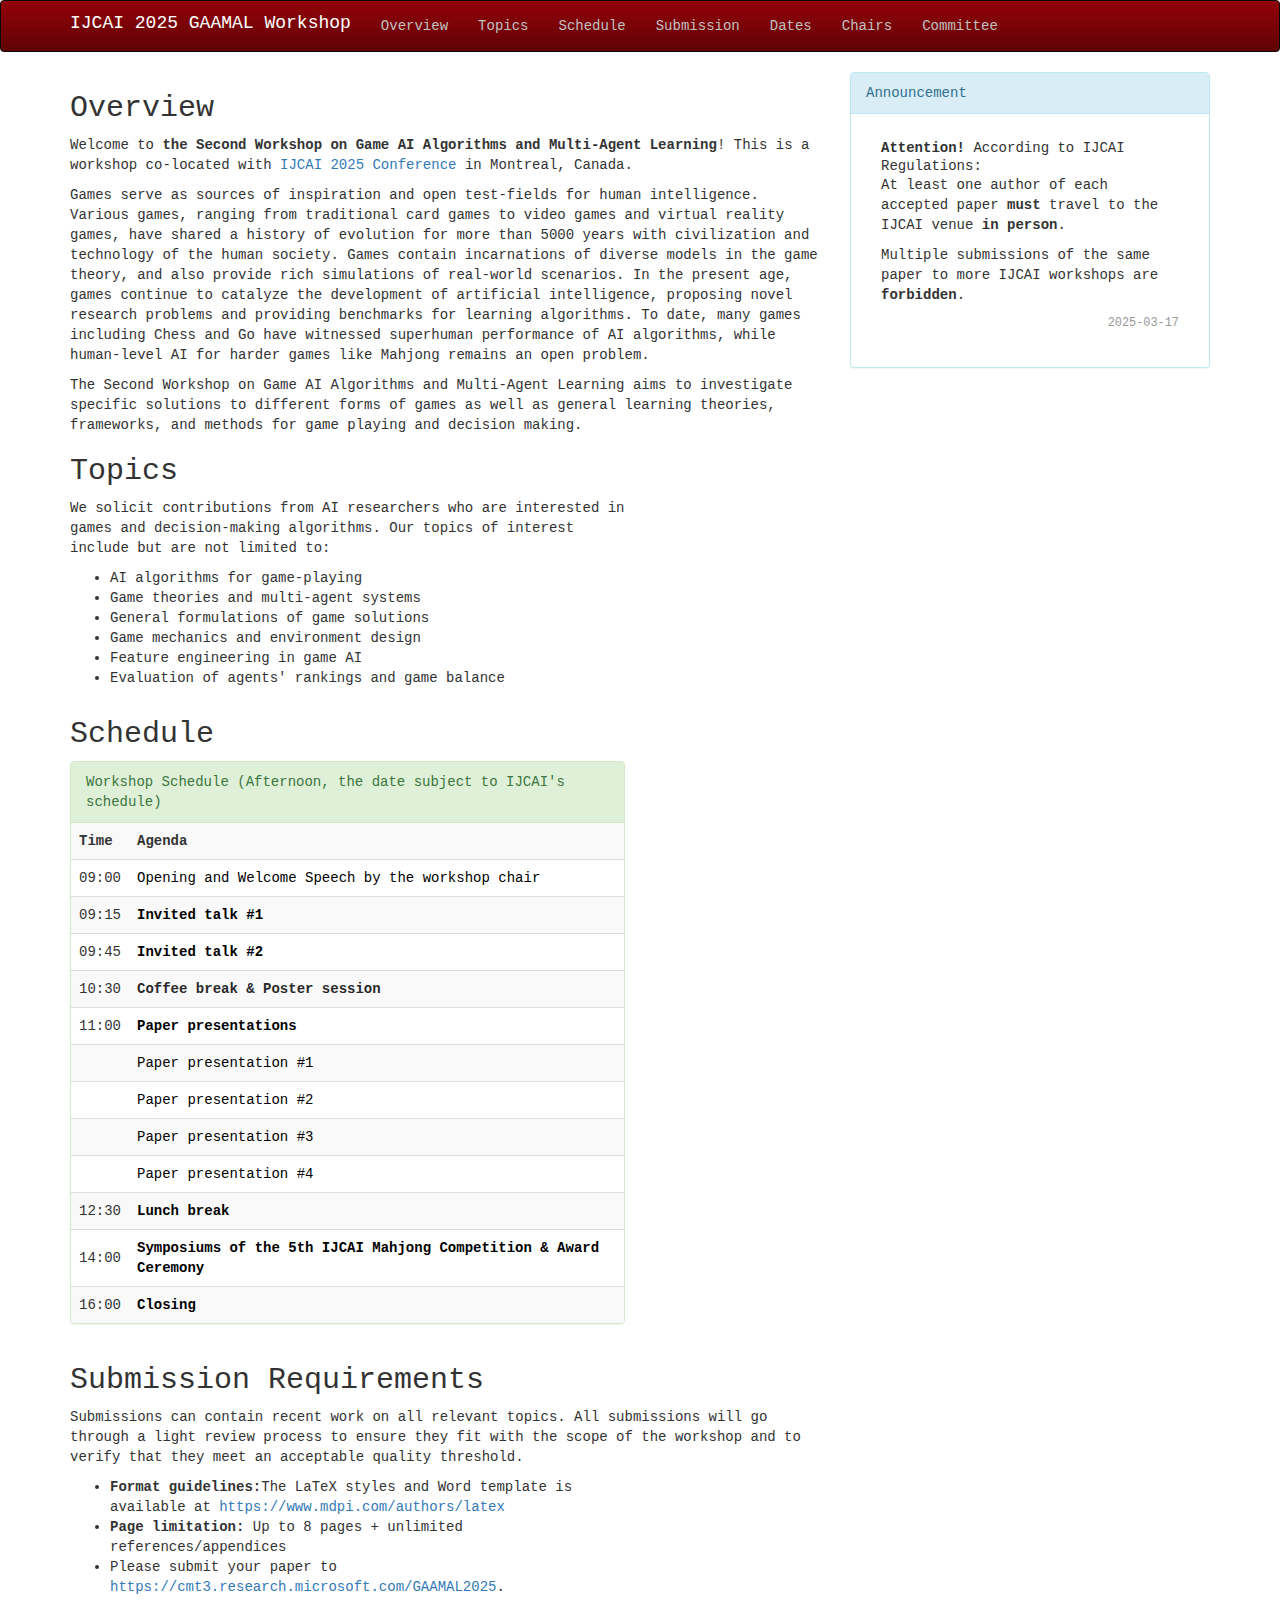
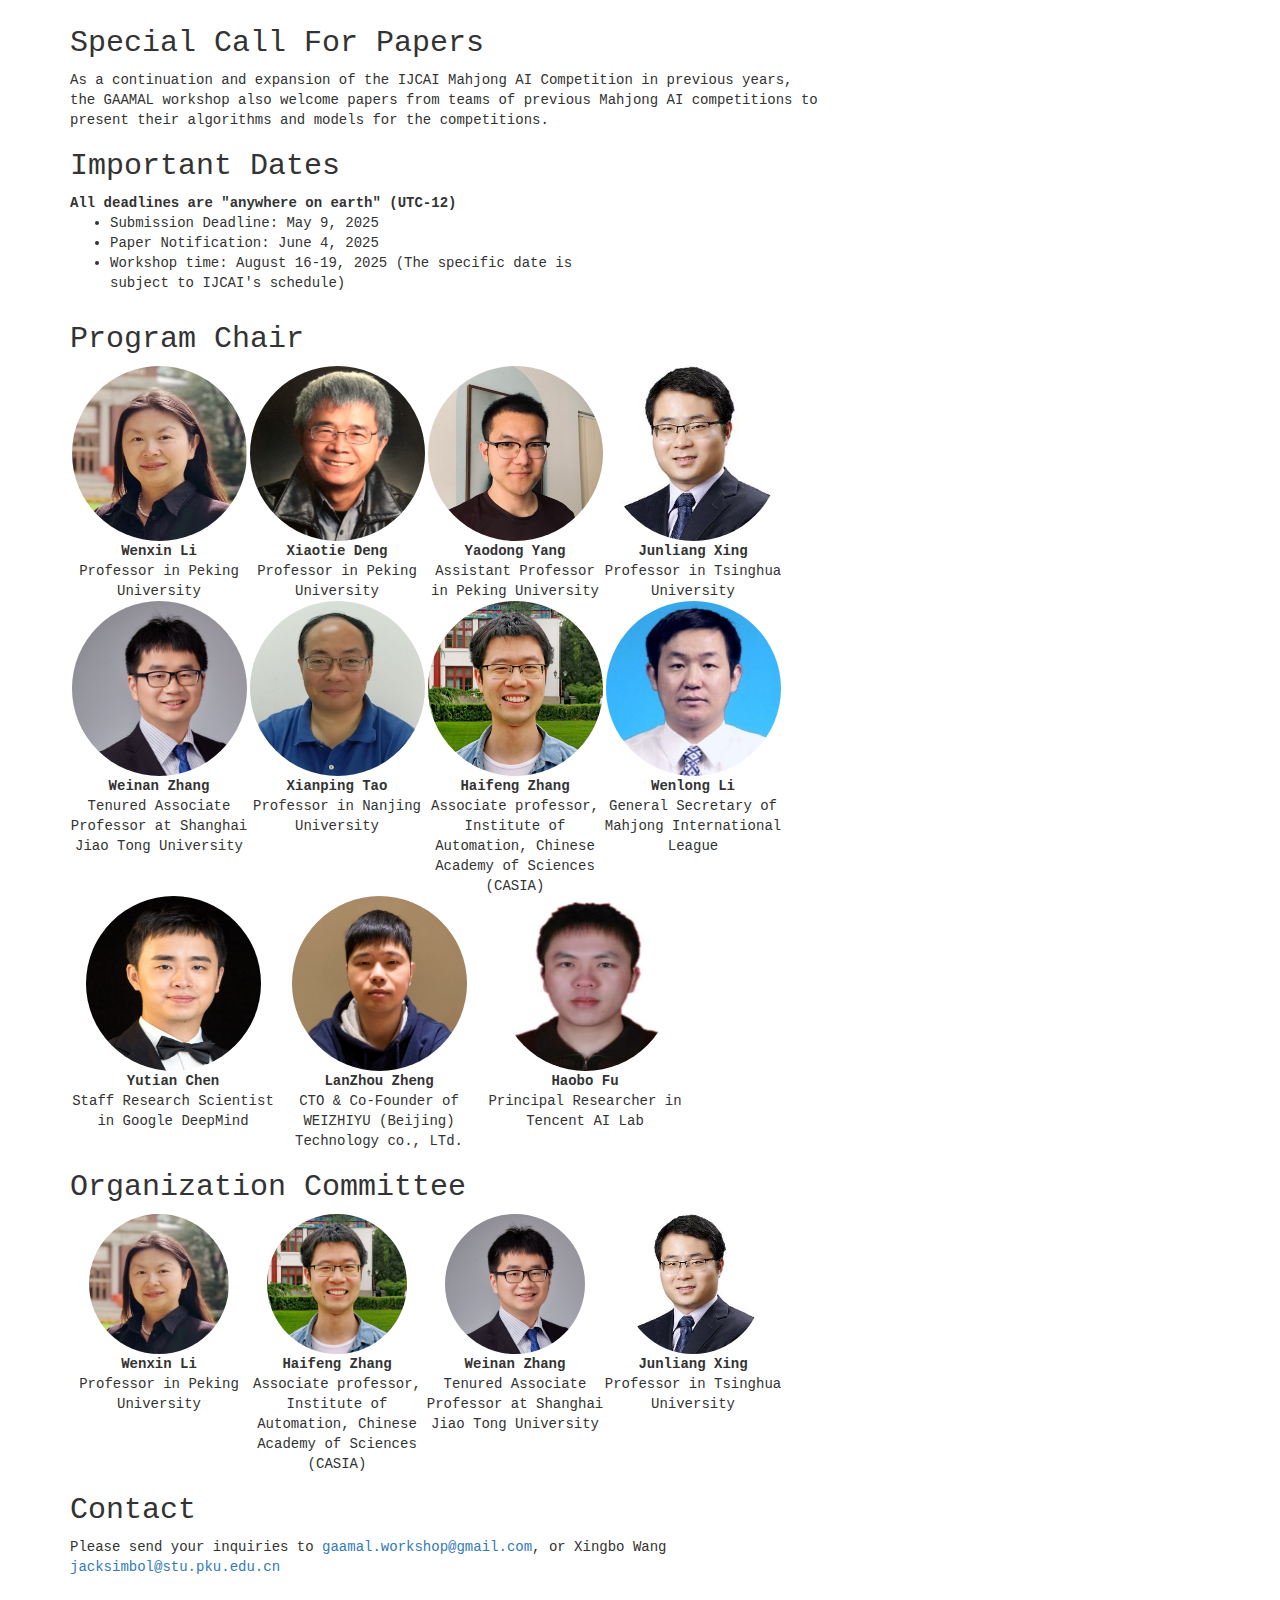
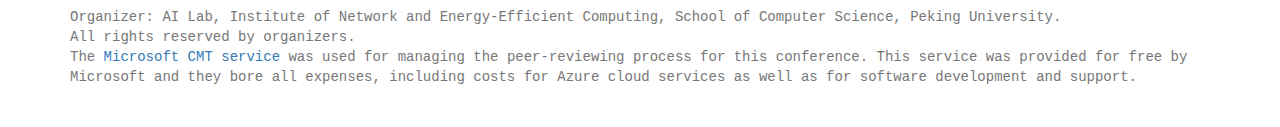
<file: index.html>
<!doctype html>
<html>
<head>
	<!-- Global site tag (gtag.js) - Google Analytics -->
	<script async src="https://www.googletagmanager.com/gtag/js?id=UA-160786690-1"></script>
	<script>
	window.dataLayer = window.dataLayer || [];
	function gtag(){dataLayer.push(arguments);}
	gtag('js', new Date());

	gtag('config', 'UA-160786690-1');
	</script>
	
	<meta charset="utf-8" />
	<meta name="viewport" content="width=device-width, initial-scale=1.0" />
	<meta http-equiv="X-UA-Compatible" content="IE=Edge" />
	<title>IJCAI 2025 GAAMAL Workshop</title>

	<link rel="stylesheet" type="text/css" href="stylesheets/bootstrap.min.css" />
	<link rel="stylesheet" type="text/css" href="stylesheets/global.css?140809" />
	<style>
		h3 {
			font-weight: bold;
		}

			h3 small {
				margin-left: 20px;
			}

		tr.strong {
			font-weight: bold;
		}

			tr.strong td:last-child {
				color: saddlebrown;
			}

		body > div.container {
			padding-top: 0;
		}

		small.gray {
			text-align: right;
			display: block;
		}

		.list-group-item-text:not(:first-child) {
			border-top: 0.1em dashed #ccc;
			padding-top: 1em;
			margin-top: 1em;
		}


		.containimgs {
			display: flex;
			flex-flow: row wrap;
			align-items: stretch;
			justify-content: left;
			align-content: stretch;
			overflow: hidden;
		}

		.containimgs .item{
			flex: 0.2 140px;
			text-align: center;
		}

		img.round_icon {
			width: 140px;
			height: 140px;
			border-radius: 50%;
		}

        img.big_round_icon {
            width: 175px;
            height: 175px;
            border-radius: 50%;
        }

		img.match_img {
			margin: 0 20% 0 20%;
			width: 60%;
		}

		div.match_div {
			margin: 1% 0% 1% 0%;
			text-align: center;
		}

		img.announced_img {
			margin: 0 10% 0 10%;
			width: 80%;
		}
		
		
	</style>
	<script type="text/javascript" src="javascripts/jquery-1.9.1.min.js"></script>
	<script type="text/javascript" src="javascripts/bootstrap.js"></script>
	<!-- HTML5 Shim and Respond.js IE8 support of HTML5 elements and media queries -->
	<!-- WARNING: Respond.js doesn't work if you view the page via file:// -->
	<!--[if lt IE 9]>
		<script src="http://cdn.bootcss.com/html5shiv/3.7.0/html5shiv.min.js"></script>
		<script src="http://cdn.bootcss.com/respond.js/1.3.0/respond.min.js"></script>
	<![endif]-->
</head>
<body>

	<div class="navbar navbar-inverse" role="navigation">
		<div class="container">
			<div class="navbar-header">
				<a class="navbar-brand" href="#">IJCAI 2025 GAAMAL Workshop</a>
			</div>
			<ul class="nav navbar-nav">
				<li><a href="#overview">Overview</a></li>
				<li><a href="#topics">Topics</a></li>
				<li><a href="#schedule">Schedule</a></li>
				<!-- <li><a href="#result">Results</a></li> -->
				<li><a href="#subreq">Submission</a></li>
				<li><a href="#dates">Dates</a></li>
                <li><a href="#chair">Chairs</a></li>
                <li><a href="#committee">Committee</a></li>
<!-- 				<li><a href="https://botzone.org.cn/static/gaamalworkshop2025_cn.html">简体中文</a></li> -->
			</ul>
<!-- 			<div class="navbar-header navbar-right">
				<a class="navbar-brand" href="/">Botzone<span class="brand-betasign">gamma</span></a>
			</div> -->
		</div>
	</div>

	<div class="container">
		<div class="row">
			<div class="col-md-8">
				<section>
                    <a id="overview"></a>
					<h2>Overview</h2>

					<p>
						Welcome to <b>the Second Workshop on Game AI Algorithms and Multi-Agent Learning</b>! This is a workshop co-located with <a href="https://2025.ijcai.org/">IJCAI 2025 Conference</a> in Montreal, Canada.
						
					</p>
					<p>
						Games serve as sources of inspiration and open test-fields for human intelligence. Various games, ranging from traditional card games to video games and virtual reality games, have shared a history of evolution for more than 5000 years with civilization and technology of the human society. 
                        Games contain incarnations of diverse models in the game theory, and also provide rich simulations of real-world scenarios. 
                        In the present age, games continue to catalyze the development of artificial intelligence, proposing novel research problems and providing benchmarks for learning algorithms. 
                        To date, many games including Chess and Go have witnessed superhuman performance of AI algorithms, while human-level AI for harder games like Mahjong remains an open problem.
					</p>
					<p>
						The Second Workshop on Game AI Algorithms and Multi-Agent Learning aims to investigate specific solutions to different forms of games as well as general learning theories, frameworks, and methods for game playing and decision making.
					</p>
				</section>

				<section>
					<a id="topics"></a>
					<h2>Topics</h2>
					<div class="row">
						<div class="col-md-9">
                            <p>
                            We solicit contributions from AI researchers who are interested in games and decision-making algorithms. Our topics of interest include but are not limited to:
                            </p>
                            <ul>
								<li>
									AI algorithms for game-playing
								</li>
								<li>
									Game theories and multi-agent systems
                                </li>
                                <li>
                                    General formulations of game solutions
                                </li>
                                <li>
                                    Game mechanics and environment design
                                </li>
                                <li>
                                    Feature engineering in game AI
                                </li>
                                <li>
                                    Evaluation of agents' rankings and game balance
                                </li>
							</ul>
						</div>
					</div>					
				</section>

				<section>
                    <a id="schedule"></a>
					<h2>Schedule</h2>
					<div class="row">
						<div class="col-md-9">
							<section class="panel panel-success">
                                <div class="panel-heading">Workshop Schedule (Afternoon, the date subject to IJCAI's schedule)</div>
                                <table class="panel-body table table-hover table-striped">
                                    <tr>
                                        <th>Time</th>
                                        <th>Agenda</th>
                                    </tr>
                                    <tr>
                                        <td>09:00</td>
                                        <td><fonter style="color: #000000;">Opening and Welcome Speech by the workshop chair</fonter></td>
                                    </tr>
									<tr>
										<td>09:15</td>
										<td><fonter style="color: #000000;"><b>Invited talk #1</b></fonter></td>
                                    <tr>
                                        <td>09:45</td>
                                        <td><fonter style="color: #000000;"><b>Invited talk #2</b></fonter></td>
                                    </tr>
									<tr>
                                        <td>10:30</td>
                                        <td><fonter style="color: #2b2929;"><b>Coffee break & Poster session</b></fonter></td>
                                    </tr>
									<tr>
										<td>11:00</td>
										<td><fonter style="color: #000000;"><b>Paper presentations</b></fonter></td>
									<tr>
                                        <td></td>
                                        <td><fonter style="color: #000000;">Paper presentation #1</fonter></td>
                                    </tr>
                                    <tr>
                                        <td></td>
                                        <td><fonter style="color: #000000;">Paper presentation #2</fonter></td>
                                    </tr>
                                    <tr>
										<td></td>
										<td><fonter style="color: #000000;">Paper presentation #3</fonter></td>
									</tr>
									<tr>
										<td></td>
										<td><fonter style="color: #000000;">Paper presentation #4</fonter></td>
									<tr>
                                        <td>12:30</td>
                                        <td><fonter style="color: #000000;"><b>Lunch break</b></fonter></td>
                                    </tr>
									<tr>
										<td>14:00</td>
										<td><fonter style="color: #000000;"><b>Symposiums of the 5th IJCAI Mahjong Competition & Award Ceremony</b></fonter></td>
                                    <tr>
                                        <td>16:00</td>
                                        <td><fonter style="color: #000000;"><b>Closing</b></fonter></td>
                                    </tr>
                                </table>
                            </section>
						</div>
					</div>
				</section>

				<section>
                    <a id="subreq"></a>
                    <h2>Submission Requirements</h2>
                    <p>
                        Submissions can contain recent work on all relevant topics. 
                        All submissions will go through a light review process to ensure they fit with the scope of the workshop and to verify that they meet an acceptable quality threshold. 
                    </p>
					<div class="row">
						<div class="col-md-9">
							<ul>
								<li><b>Format guidelines:</b>The LaTeX styles and Word template is available at <a href="https://www.mdpi.com/authors/latex">https://www.mdpi.com/authors/latex</a></li>
								<li><b>Page limitation:</b> Up to 8 pages + unlimited references/appendices</li>
                                <li>Please submit your paper to <a href="https://cmt3.research.microsoft.com/GAAMAL2025">https://cmt3.research.microsoft.com/GAAMAL2025</a>.</li>
							</ul>
						</div>
					</div>
				</section>

				<section>
					<a id="special"></a>
					<h2>Special Call For Papers</h2>
                    <p>
                        As a continuation and expansion of the IJCAI Mahjong AI Competition in previous years, 
                        the GAAMAL workshop also welcome papers from teams of previous Mahjong AI competitions to present their algorithms and models for the competitions.
<!--                         <a href="https://botzone.org.cn/static/gamecontest2025a.html">Click to learn about IJCAI Mahjong AI Competitions</a> -->
                    </p>
                </section>
                
                <section>
                    <a id="dates"></a>
                    <h2>Important Dates</h2>
                    <b>All deadlines are "anywhere on earth" (UTC-12)</b>
                    <div class="row">
						<div class="col-md-9">
                            <ul>
                                <li>
                                    Submission Deadline: May 9, 2025
                                </li>
                                <li>
                                    Paper Notification: June 4, 2025
                                </li>
                                <li>
                                    Workshop time: August 16-19, 2025 (The specific date is subject to IJCAI's schedule)
                                </li>
                            </ul>
                        </div>
                    </div>
                </section>

				<!-- <section>
                    <a id="acc_papers"></a>
                    <h2>Accepted Papers</h2>
                    <div class="row">
						<div class="col-md-9">
                            <ul>
                                <li>
                                    Thibault Lahire, Large Batch Sharing
                                </li>
								<li>
									Benjamin Estermann, Luca Lanzendoerfer, Yannick Niedermayr, Roger Wattenhofer, PUZZLES: A Benchmark for Neural Algorithmic Reasoning
								</li>
                                <li>
                                    Meiling Tao, Xuechen Liang, Ziyi Wang, Yiling Tao, Tianyu Shi, Enhancing Commentary Strategies for Imperfect Information Card Games: A Study of Large Language Models in Guandan Commentary
                                </li>
                                <li>
                                    Nhat-Minh Huynh, Hoang-Giang Cao, I-Chen Wu, Multi-Agent Training for Pommerman: Curriculum Learning and Population-based Self-Play Approach
                                </li>
								<li>
									Yasser Mohammad, Automated Negotiation in Supply Chains Game
								</li>
								<li>
									Zichao Shen, Tianchen Zhu (Beihang University), Qingyun Sun, Shiqi Gao, Jianxin Li, Beyond Human Preferences: Exploring Reinforcement Learning Trajectory Evaluation and Improvement through LLMs
                            </ul>
                        </div>
                    </div>
                </section> -->
				

				<section>
					<a id="chair"></a>
					<h2>Program Chair</h2>
					<div class="containimgs">
						<div class="item">
							<div>
								<a href="http://ai.pku.edu.cn/rydw/js/21804.htm">
									<img src="IJCAI2025/Liwenxin.jpg" class="big_round_icon">
								</a>
							</div>
							<div class="name">
								<b>Wenxin Li</b>
							</div>
							<div class="title">
								Professor in Peking University
							</div>
						</div>
						
						<div class="item">
							<div>
								<a href="http://cfcs.pku.edu.cn/faculty/full_time_faculty/dengxiaotie/">
									<img src="IJCAI2025/Dengxiaotie.png" class="big_round_icon">
								</a>
							</div>
							<div class="name">
								<b>Xiaotie Deng</b>
							</div>
							<div class="title">
								Professor in Peking University
							</div>
						</div>

						<div class="item">
							<div>
								<a href="http://www.ai.pku.edu.cn/info/1313/2015.htm">
									<img src="IJCAI2025/Yangyaodong.jpg" class="big_round_icon">
								</a>
							</div>
							<div class="name">
								<b>Yaodong Yang</b>
							</div>
							<div class="title">
								Assistant Professor in Peking University
							</div>
						</div>
                        
                        <div class="item">
							<div>
								<a href="https://jlxing.gitee.io/">
									<img src="IJCAI2025/Xingjunliang.jpg" class="big_round_icon">
								</a>
							</div>
							<div class="name">
								<b>Junliang Xing</b>
							</div>
							<div class="title">
								Professor in Tsinghua University
							</div>
						</div>

                        <div class="item">
                            <div>
                                <a href="http://wnzhang.net/">
                                    <img src="IJCAI2025/Zhangweinan.png" class="big_round_icon">
                                </a>
                            </div>
                            <div class="name">
                                <b>Weinan Zhang</b>
                            </div>
                            <div class="title">
                                Tenured Associate Professor at Shanghai Jiao Tong University
                            </div>
                        </div>
                        <!-- <div>
                            <a href="https://person.zju.edu.cn/0096209">
                                <img src="images/IJCAI2024/Zhangguochuan.jpg" class="round_icon">
                            </a>
                        </div>
                        <div class="name">
                            <b>Guochuan Zhang</b>
                        </div>
                        <div class="title">
                            Professor in Zhejiang University
                        </div> -->

						<div class="item">
							<div>
								<a href="https://ics.nju.edu.cn/people/xianpingtao/index.html">
									<img src="IJCAI2025/taoxianping.jpeg" class="big_round_icon">
								</a>
							</div>
							<div class="name">
								<b>Xianping Tao</b>
							</div>
							<div class="title">
								Professor in Nanjing University
							</div>
						</div>
						<!-- <div class="item">
							<div>
								<a href="http://wnzhang.net/">
									<img src="images/IJCAI2020/Zhangweinan.jpg" class="round_icon">
								</a>
							</div>
							<div class="name">
								<b>Weinan Zhang</b>
							</div>
							<div class="title">
								Assistant Professor at Shanghai Jiao Tong University
							</div>
						</div> -->
						
						<div class="item">
							<div>
								<a href="https://pkuzhf.github.io/">
									<img src="IJCAI2025/Zhanghaifeng.jpg" class="big_round_icon">
								</a>
							</div>
							<div class="name">
								<b>Haifeng Zhang</b>
							</div>
							<div class="title">
								Associate professor, Institute of Automation, Chinese Academy of Sciences (CASIA)
							</div>
						</div>
						<div class="item">
							<div>
								<a href="#committee">
									<img src="IJCAI2025/Liwenlong.jpg" class="big_round_icon">
								</a>
							</div>
							<div class="name">
								<b>Wenlong Li</b>
							</div>
							<div class="title">
								General Secretary of Mahjong International League
							</div>
						</div>

						<div class="item">
							<div>
								<a href="http://www.cantab.net/users/yutian.chen/">
									<img src="IJCAI2025/Chenyutian.jpg" class="big_round_icon">
								</a>
							</div>
							<div class="name">
								<b>Yutian Chen</b>
							</div>
							<div class="title">
								Staff Research Scientist in Google DeepMind
							</div>
						</div>
						<div class="item">
							<div>
								<a href="#committee">
									<img src="IJCAI2025/Zhenglanzhou.jpg" class="big_round_icon">
								</a>
							</div>
							<div class="name">
								<b>LanZhou Zheng</b>
							</div>
							<div class="title">
								CTO & Co-Founder of WEIZHIYU (Beijing) Technology co., LTd.
							</div>
						</div>
						<div class="item">
							<div>
								<a href="http://haobofu.github.io">
									<img src="IJCAI2025/Fuhongbo.jpg" class="big_round_icon">
								</a>
							</div>
							<div class="name">
								<b>Haobo Fu</b>
							</div>
							<div class="title">
								Principal Researcher in Tencent AI Lab
							</div>
						</div>

					</div>
				</section>

                <section>
					<a id="committee"></a>
					<h2>Organization Committee</h2>
					<div class="containimgs">
						<div class="item">
							<div>
								<a href="http://ai.pku.edu.cn/rydw/js/21804.htm">
									<img src="IJCAI2025/Liwenxin.jpg" class="round_icon">
								</a>
							</div>
							<div class="name">
								<b>Wenxin Li</b>
							</div>
							<div class="title">
								Professor in Peking University
							</div>
						</div>

                        <div class="item">
							<div>
								<a href="https://pkuzhf.github.io/">
									<img src="IJCAI2025/Zhanghaifeng.jpg" class="round_icon">
								</a>
							</div>
							<div class="name">
								<b>Haifeng Zhang</b>
							</div>
							<div class="title">
								Associate professor, Institute of Automation, Chinese Academy of Sciences (CASIA)
							</div>
						</div>

                        <div class="item">
                            <div>
                                <a href="http://wnzhang.net/">
                                    <img src="IJCAI2025/Zhangweinan.png" class="round_icon">
                                </a>
                            </div>
                            <div class="name">
                                <b>Weinan Zhang</b>
                            </div>
                            <div class="title">
                                Tenured Associate Professor at Shanghai Jiao Tong University
                            </div>
                        </div>

                        <div class="item">
							<div>
								<a href="https://jlxing.gitee.io/">
									<img src="IJCAI2025/Xingjunliang.jpg" class="round_icon">
								</a>
							</div>
							<div class="name">
								<b>Junliang Xing</b>
							</div>
							<div class="title">
								Professor in Tsinghua University
							</div>
						</div>
                    </div>
                </section>
				
				<section>
					<h2>Contact</h2>
					<a id="contact"></a>
                    <p>
                        Please send your inquiries to <a href="mailto:gaamal.workshop@gmail.com">gaamal.workshop@gmail.com</a>, 
                        or Xingbo Wang <a href="mailto:jacksimbol@stu.pku.edu.cn">jacksimbol@stu.pku.edu.cn</a>
                    </p>
				</section>
			</div>
			
			<div class="col-md-4">
				<section class="panel panel-info">
					<div class="panel-heading">Announcement</div>
					<ul class="panel-body list-group">
						<li class="list-group-item">                    
							<p class="list-group-item-text clearfix">
								<span><b>Attention!</b> According to IJCAI Regulations:</span>
                                <p>
                                At least one author of each accepted paper <b>must</b> travel to the IJCAI venue <b>in person</b>.
                                </p>
                                <p>
                                Multiple submissions of the same paper to more IJCAI workshops are <b>forbidden</b>.
                                </p>
								<small class="gray">2025-03-17</small>
							</p>
						</li>
                        <!-- <li class="list-group-item">                    
							<p class="list-group-item-text clearfix">
                                <p>
                                Submitted papers will have the opportunity to be accepted into <i>Algorithms for Games AI</i>, a special issue of the open access journal <i>Algorithms</i> by MDPI.
                                <a href="https://www.mdpi.com/journal/algorithms/special_issues/Games_AI">Click to learn about this issue.</a>
                                </p>
								<small class="gray">2024-03-23</small>
							</p>
						</li> -->
					</ul>
				</section>
			</div>
		</div>
	</div>

	<div id="footer" style="margin-top: 20px">
		<div class="container">
			<p>
				<span class="text-muted">Organizer: AI Lab, Institute of Network and Energy-Efficient Computing, School of Computer Science, Peking University.</span><br />
				<span class="text-muted">All rights reserved by organizers.</span><br />
				<span class="text-muted">The <a href="https://cmt3.research.microsoft.com">Microsoft CMT service</a> was used for managing the peer-reviewing process for this conference. This service was provided for free by Microsoft and they bore all expenses, including costs for Azure cloud services as well as for software development and support.</span>
			</p>
		</div>
	</div>
</body>
</html>
</file>
<file: stylesheets/global.css>
﻿html, body {
	font-family: 'Microsoft YaHei', SimHei, 'Courier New', Arial !important;
	margin: 0;
	padding: 0;
}

body {
	padding-bottom: 30px;
}

	body > div.container {
		padding-top: 70px;
		position: relative;
	}

	@media(min-width: 768px) {
		body > div.container {
			padding-top: 120px;
		}
	}

	@media(min-width: 992px) {
		body > div.container {
			padding-top: 70px;
		}
		.navbar-collapse {
			position: relative;
		}
		.navbar-right {
		    top: 0;
            position: absolute;
			right: 0;
			margin-right: 0;
		}
	}

.navbar-inverse, #dNavbar.in-tutorial #navBarBtnsOnTop .tutorial-focus {
	background-image: -webkit-linear-gradient(top,#920308 0,#600205 100%);
	background-image: -o-linear-gradient(top,#920308 0,#600205 100%);
	background-image: -webkit-gradient(linear,left top,left bottom,from(#920308),to(#600205));
	background-image: linear-gradient(to bottom,#920308 0,#600205 100%);
	filter: progid:DXImageTransform.Microsoft.gradient(startColorstr='#ff920308', endColorstr='#ff600205', GradientType=0);
	filter: progid:DXImageTransform.Microsoft.gradient(enabled=false);
}

	.navbar-inverse .navbar-nav > li > a {
		color: #c1c1c1;
	}

body .modal-dialog {
	width: 80%;
	max-width: 768px;
}

/*a, button, .btn {
	-moz-transition: all ease-in-out 0.3s;
	-o-transition: all ease-in-out 0.3s;
	-webkit-transition: all ease-in-out 0.3s;
	transition: all ease-in-out 0.3s;
}*/

textarea {
	height: 100px !important;
}

	textarea.tall-box {
		height: 200px !important;
	}

div.waitmask {
	z-index: 9999;
	display: table;
	position: fixed;
	height: 100%;
	width: 100%;
	background: url('[data-uri]') /*../images/overlay.png*/;
	*background: url(../images/overlay.png); /* For IE 6 and 7 */
}

td {
	vertical-align: middle !important;
}

#imgCaptcha {
	padding: 3px;
	border: solid 1px #999999;
	background-color: #E5E5E5;
	-moz-box-sizing: content-box;
	-webkit-box-sizing: content-box;
	box-sizing: content-box;
}

div.loading {
	display: table-cell;
	vertical-align: middle;
	text-align: center;
}

.navbar-inverse .navbar-header a.navbar-brand {
	padding: 12px 15px;
	color: white;
	position: relative;
	z-index: 1;
}

span.brand-betasign {
	margin-left: 8px;
	padding: 0 2px;
	border-radius: 2px;
	border-bottom-left-radius: 0;
	background: #f00;
	vertical-align: super;
	font-weight: bold;
	font-size: 8px;
	color: #fff;
	position: relative;
}

span.brand-betasign:after {
	border-top: 2px solid transparent;
	border-left: 2px solid transparent;
	border-right: 2px solid red;
	border-bottom: 2px solid red;
	bottom: 0;
	right: 100%;
	content: "";
	position: absolute;
	height: 4px;
	width: 4px;
}

img.smallavatar {
	-moz-box-sizing: content-box;
	-webkit-box-sizing: content-box;
	box-sizing: content-box;
	background-color: #fff;
	padding: 3px;
	border-radius: 2px;
}

.btn.btn-default span.mybadge {
	background-color: #999999;
	padding-top: 2px;
	padding-bottom: 2px;
}

div.pwd-rate {
	background-color: rgb(232, 236, 239);
	height: 20px;
	overflow: hidden;
	border-radius: 2px;
}

div.pwd-rate-text {
	text-align: center;
	color: #000;
	text-shadow: 0 0 5px #fff, 0 0 3px #fff;
	margin-top: -20px;
	position: relative;
}

div.pwd-rate-fill {
	width: 100%;
	height: 20px;
}

pre.descpreview {
	padding: 0;
	margin: 0;
	border: none;
	background: none;
	overflow: hidden;
	white-space: nowrap;
	-ms-text-overflow: ellipsis;
	-o-text-overflow: ellipsis;
	text-overflow: ellipsis;
	max-width: 320px;
}

tr.selected > td {
	background-color: #faffbc !important;
}

tr.selected pre.descpreview {
	white-space: pre-wrap;
	-ms-word-wrap: break-word;
	word-wrap: break-word;
}

form.matchform {
	margin-top: 20px;
}

div.tall-panel-title h3 {
	margin-top: 5px;
	font-size: 18px;
}

.gray {
	color: #999999;
}

.alert-danger {
	font-family: SimHei;
}

.textpreview {
	-ms-text-overflow: ellipsis;
	-o-text-overflow: ellipsis;
	text-overflow: ellipsis;
	max-width: 200px;
	width: 200px;
	white-space: nowrap;
	overflow: hidden;
}

.matchresult {
	float: left;
	border: solid 1px #999999;
	background-color: white;
	border-radius: 5px;
	margin: 5px;
	position: relative;
}

	.matchresult .smallusername {
		font-size: 12px;
	}

	.matchresult .botname {
		display: block;
		text-align: center;
		cursor: pointer;
	}

	.matchresult .botname .version, .favorite-item .version {
		color: #999999;
		font-size: 0.5em;
		vertical-align: top;
		display: inline-block;
	}


	.matchresult .score {
		color: white;
		background-color: #999999;
		padding: 0 5px;
		margin: -1px -1px 0 5px;
		border-bottom-left-radius: 5px;
		border-top-right-radius: 5px;
	}

	.matchresult .botname.nonpublic {
		color: black;
		text-decoration: none !important;
		cursor: default;
	}

	.matchresult .botaction {
		display: none;
		position: absolute;
		left: 1em;
		right: 1em;
		border: solid 1px #999999;
		background-color: white;
		text-align: center;
		text-decoration: none;
	}

	.matchresult .botaction:hover {
		background-color: #337ab7;
		color: white;
	}

	.matchresult.botblock {
		min-width: 12em;
	}

@-webkit-keyframes slide-down {
	from {
		transform: scaleY(0);
	}

	to {
		transform: scaleY(1);
	}
}

@-webkit-keyframes slide-up {
	from {
		transform: scaleY(0);
	}

	to {
		transform: scaleY(1);
	}
}

@-moz-keyframes slide-down {
	from {
		transform: scaleY(0);
	}

	to {
		transform: scaleY(1);
	}
}

@-moz-keyframes slide-up {
	from {
		transform: scaleY(0);
	}

	to {
		transform: scaleY(1);
	}
}

@keyframes slide-down {
	from {
		transform: scaleY(0);
	}

	to {
		transform: scaleY(1);
	}
}

@keyframes slide-up {
	from {
		transform: scaleY(0);
	}

	to {
		transform: scaleY(1);
	}
}

	.matchresult.botblock:hover .botaction {
		display: block;
		z-index: 3;
		animation: slide-down 0.2s;
	}

	.matchresult .botaction.top {
		bottom: 100%;
		transform-origin: bottom center;
		border-radius: 5px 5px 0 0;
	}

	.matchresult .botaction.bottom {
		top: 100%;
		transform-origin: top center;
		border-radius: 0 0 5px 5px;
	}

#mnuMsg {
	min-width: 300px;
	padding: 0;
}

#mnuMsg .msg-operations {
	padding-top: 10px;
}

#dMsgPrompt, .favorite-menu .prompt {
	height: 100px;
	line-height: 100px;
	font-weight: bold;
	text-align: center;
}

#dNewBroadcastMessage {
	cursor: pointer;
	position: absolute;
	top: 100%;
	margin: 5px;
	left: 0;
	right: 0;
	text-decoration: none;
	margin-left: 5px;
	background-color: #e2889a;
	border: 1px solid #ff5656;
	border-radius: 5px;
	opacity: 0.4;
	padding: 0.5em;
	text-align: center;
}

#dNewBroadcastMessage:hover {
	opacity: 1;
}

#dNewBroadcastMessage span {
	color: red;
}

#dNewBroadcastMessage header {
	font-weight: bold;
	display: inline-block;
}

#dNewBroadcastMessage p {
	display: inline-block;
	margin: 0;
}

.hovershow-inner {
	display: none;
}

.btn.hovershow {
	text-align: center;
	overflow: hidden;
	transition: none;
	border-top-right-radius: 0;
	border-bottom-right-radius: 0;
}

.btn.hovershow:last-child {
	border-radius: 0 4px 4px 0;
	margin-left: -1px;
}

.combobox-input {
	border-top-right-radius: 0;
	border-bottom-right-radius: 0;
}

.combobox-toggle {
	border-top-left-radius: 0;
	border-bottom-left-radius: 0;
	margin-left: -2px;
}

.ui-autocomplete {
	z-index: 9999 !important;
	overflow-y: auto;
	height: 200px;
}

#dUserPopup {
	z-index: 1051;
	display: block;
	position: absolute;
	visibility: hidden;
	background-color: white;
	border: 1px solid gray;
	box-shadow: #ccc 0 0 5px;
	min-width: 200px;
	height: 10%;
	max-height: 60px;
	text-align: center;
	opacity: 0;
	-moz-transition: opacity linear 0.1s;
	-o-transition: opacity linear 0.1s;
	-webkit-transition: opacity linear 0.1s;
	transition: opacity linear 0.1s;
}

	#dUserPopup:hover {
		visibility: visible;
		opacity: 1;
	}

	#dUserPopup p {
		height: 50%;
		margin: 0;
		line-height: 30px;
	}

	#dUserPopup a {
		display: inline-block;
		height: 80%;
		line-height: 24px;
		width: 40%;
		background: #395ebe;
		color: white;
		text-decoration: none;
	}

		#dUserPopup a:hover {
			background: #1e419a;
		}

.ajaxload-mask {
	position: fixed;
	text-align: center;
	left: 0;
	right: 0;
	top: 0;
	bottom: 0;
	padding-top: 70px;
	z-index: 2000;
	background-color: rgba(255, 255, 255, 0.5);
	cursor: progress;
}

@-moz-keyframes user-exp-in {
	0% {
		-moz-transform: translateX(-50%) translateY(-100%);
		-ms-transform: translateX(-50%) translateY(-100%);
		-o-transform: translateX(-50%) translateY(-100%);
		-webkit-transform: translateX(-50%) translateY(-100%);
		transform: translateX(-50%) translateY(-100%);
		opacity: 0;
		width: 5em;
	}

	80% {
		-moz-transform: translateX(-50%) translateY(20%);
		-ms-transform: translateX(-50%) translateY(20%);
		-o-transform: translateX(-50%) translateY(20%);
		-webkit-transform: translateX(-50%) translateY(20%);
		transform: translateX(-50%) translateY(20%);
		opacity: 1;
	}

	100% {
		-moz-transform: translateX(-50%) translateY(0);
		-ms-transform: translateX(-50%) translateY(0);
		-o-transform: translateX(-50%) translateY(0);
		-webkit-transform: translateX(-50%) translateY(0);
		transform: translateX(-50%) translateY(0);
		width: 24em;
	}
}

@-webkit-keyframes user-exp-in {
	0% {
		-moz-transform: translateX(-50%) translateY(-100%);
		-ms-transform: translateX(-50%) translateY(-100%);
		-o-transform: translateX(-50%) translateY(-100%);
		-webkit-transform: translateX(-50%) translateY(-100%);
		transform: translateX(-50%) translateY(-100%);
		opacity: 0;
		width: 5em;
	}

	80% {
		-moz-transform: translateX(-50%) translateY(20%);
		-ms-transform: translateX(-50%) translateY(20%);
		-o-transform: translateX(-50%) translateY(20%);
		-webkit-transform: translateX(-50%) translateY(20%);
		transform: translateX(-50%) translateY(20%);
		opacity: 1;
	}

	100% {
		-moz-transform: translateX(-50%) translateY(0);
		-ms-transform: translateX(-50%) translateY(0);
		-o-transform: translateX(-50%) translateY(0);
		-webkit-transform: translateX(-50%) translateY(0);
		transform: translateX(-50%) translateY(0);
		width: 24em;
	}
}

@keyframes user-exp-in {
	0% {
		-moz-transform: translateX(-50%) translateY(-100%);
		-ms-transform: translateX(-50%) translateY(-100%);
		-o-transform: translateX(-50%) translateY(-100%);
		-webkit-transform: translateX(-50%) translateY(-100%);
		transform: translateX(-50%) translateY(-100%);
		opacity: 0;
		width: 5em;
	}

	80% {
		-moz-transform: translateX(-50%) translateY(20%);
		-ms-transform: translateX(-50%) translateY(20%);
		-o-transform: translateX(-50%) translateY(20%);
		-webkit-transform: translateX(-50%) translateY(20%);
		transform: translateX(-50%) translateY(20%);
		opacity: 1;
	}

	100% {
		-moz-transform: translateX(-50%) translateY(0);
		-ms-transform: translateX(-50%) translateY(0);
		-o-transform: translateX(-50%) translateY(0);
		-webkit-transform: translateX(-50%) translateY(0);
		transform: translateX(-50%) translateY(0);
		width: 24em;
	}
}

@-moz-keyframes user-exp-out {
	0% {
		-moz-transform: translateX(-50%) scale(1);
		-ms-transform: translateX(-50%) scale(1);
		-o-transform: translateX(-50%) scale(1);
		-webkit-transform: translateX(-50%) scale(1);
		transform: translateX(-50%) scale(1);
		opacity: 1;
		width: 24em;
	}

	20% {
		-moz-transform: translateX(-50%) scale(0.8);
		-ms-transform: translateX(-50%) scale(0.8);
		-o-transform: translateX(-50%) scale(0.8);
		-webkit-transform: translateX(-50%) scale(0.8);
		transform: translateX(-50%) scale(0.8);
		width: 5em;
	}

	100% {
		-moz-transform: translateX(-50%) scale(1.5);
		-ms-transform: translateX(-50%) scale(1.5);
		-o-transform: translateX(-50%) scale(1.5);
		-webkit-transform: translateX(-50%) scale(1.5);
		transform: translateX(-50%) scale(1.5);
		opacity: 0;
		width: 5em;
	}
}

@-webkit-keyframes user-exp-out {
	0% {
		-moz-transform: translateX(-50%) scale(1);
		-ms-transform: translateX(-50%) scale(1);
		-o-transform: translateX(-50%) scale(1);
		-webkit-transform: translateX(-50%) scale(1);
		transform: translateX(-50%) scale(1);
		opacity: 1;
		width: 24em;
	}

	20% {
		-moz-transform: translateX(-50%) scale(0.8);
		-ms-transform: translateX(-50%) scale(0.8);
		-o-transform: translateX(-50%) scale(0.8);
		-webkit-transform: translateX(-50%) scale(0.8);
		transform: translateX(-50%) scale(0.8);
		width: 5em;
	}

	100% {
		-moz-transform: translateX(-50%) scale(1.5);
		-ms-transform: translateX(-50%) scale(1.5);
		-o-transform: translateX(-50%) scale(1.5);
		-webkit-transform: translateX(-50%) scale(1.5);
		transform: translateX(-50%) scale(1.5);
		opacity: 0;
		width: 5em;
	}
}

@keyframes user-exp-out {
	0% {
		-moz-transform: translateX(-50%) scale(1);
		-ms-transform: translateX(-50%) scale(1);
		-o-transform: translateX(-50%) scale(1);
		-webkit-transform: translateX(-50%) scale(1);
		transform: translateX(-50%) scale(1);
		opacity: 1;
		width: 24em;
	}

	20% {
		-moz-transform: translateX(-50%) scale(0.8);
		-ms-transform: translateX(-50%) scale(0.8);
		-o-transform: translateX(-50%) scale(0.8);
		-webkit-transform: translateX(-50%) scale(0.8);
		transform: translateX(-50%) scale(0.8);
		width: 5em;
	}

	100% {
		-moz-transform: translateX(-50%) scale(1.5);
		-ms-transform: translateX(-50%) scale(1.5);
		-o-transform: translateX(-50%) scale(1.5);
		-webkit-transform: translateX(-50%) scale(1.5);
		transform: translateX(-50%) scale(1.5);
		opacity: 0;
		width: 5em;
	}
}

#dUserExp {
	-moz-box-sizing: content-box;
	-webkit-box-sizing: content-box;
	box-sizing: content-box;
	position: absolute;
	top: 110%;
	left: 50%;
	height: 5em;
	width: 24em;
	border-radius: 2.5em;
	background: #ebf1f6; /* Old browsers */
	background: -moz-linear-gradient(top, #ebf1f6 0%, #abd3ee 50%, #89c3eb 51%, #d5ebfb 100%); /* FF3.6+ */
	background: -webkit-gradient(linear, left top, left bottom, color-stop(0%,#ebf1f6), color-stop(50%,#abd3ee), color-stop(51%,#89c3eb), color-stop(100%,#d5ebfb)); /* Chrome,Safari4+ */
	background: -webkit-linear-gradient(top, #ebf1f6 0%,#abd3ee 50%,#89c3eb 51%,#d5ebfb 100%); /* Chrome10+,Safari5.1+ */
	background: -o-linear-gradient(top, #ebf1f6 0%,#abd3ee 50%,#89c3eb 51%,#d5ebfb 100%); /* Opera 11.10+ */
	background: -ms-linear-gradient(top, #ebf1f6 0%,#abd3ee 50%,#89c3eb 51%,#d5ebfb 100%); /* IE10+ */
	background: linear-gradient(to bottom, #ebf1f6 0%,#abd3ee 50%,#89c3eb 51%,#d5ebfb 100%); /* W3C */
	filter: progid:DXImageTransform.Microsoft.gradient( startColorstr='#ebf1f6', endColorstr='#d5ebfb',GradientType=0 ); /* IE6-9 */
	border: 2px solid #eee;
	box-shadow: gray 2px 2px 10px;
	-moz-transform: translateX(-50%);
	-ms-transform: translateX(-50%);
	-o-transform: translateX(-50%);
	-webkit-transform: translateX(-50%);
	transform: translateX(-50%);
	overflow: hidden;
}

	#dUserExp.in {
		-moz-animation: user-exp-in 0.5s ease-in-out normal;
		-o-animation: user-exp-in 0.5s ease-in-out normal;
		-webkit-animation: user-exp-in 0.5s ease-in-out normal;
		animation: user-exp-in 0.5s ease-in-out normal;
	}

	#dUserExp.out {
		-moz-animation: user-exp-out 0.5s ease-in-out normal;
		-o-animation: user-exp-out 0.5s ease-in-out normal;
		-webkit-animation: user-exp-out 0.5s ease-in-out normal;
		animation: user-exp-out 0.5s ease-in-out normal;
	}

	#dUserExp td {
		vertical-align: middle;
	}

	#dUserExp table {
		width: 24em;
		height: 5em;
	}

	#dUserExp .avatar {
		width: 5em;
	}

	#dUserExp .info {
		padding: 0 1em;
	}

	#dUserExp .avatar img {
		width: 5em;
		height: 5em;
		border-radius: 10em;
		margin: 0;
	}

	#dUserExp p {
		margin: 0;
	}

	#dUserExp .username {
		font-weight: bold;
	}

	#dUserExp .exp-bar {
		margin-top: 0.5em;
		height: 3px;
		width: 16em;
		background-color: #eee;
		display: block;
	}

	#dUserExp .exp-fill {
		display: block;
		height: 3px;
		background-color: forestgreen;
		-moz-transition: width ease-in-out 1.5s;
		-o-transition: width ease-in-out 1.5s;
		-webkit-transition: width ease-in-out 1.5s;
		transition: width ease-in-out 1.5s;
	}

/* 新功能：网站导游 */

#tutorial-trigger {
	position: fixed;
	display: block;
	right: 10px;
	bottom: 10px;
	border-radius: 50%;
	height: 2em;
	width: 2em;
	background-color: #eee;
	color: #aaa;
	box-shadow: #888 0 0 10px;
	cursor: pointer;
	z-index: 2;
	text-decoration: none;
	font-size: 1.8em;
	text-align: center;
	line-height: 2em;
	vertical-align: middle;
	font-weight: bold;
	-moz-transition-duration: 0.3s;
	-o-transition-duration: 0.3s;
	-webkit-transition-duration: 0.3s;
	transition-duration: 0.3s;
}

	#tutorial-trigger:hover {
		-moz-transform: rotate(360deg) scale(1.1) translate(-5%, -5%);
		-ms-transform: rotate(360deg) scale(1.1) translate(-5%, -5%);
		-o-transform: rotate(360deg) scale(1.1) translate(-5%, -5%);
		-webkit-transform: rotate(360deg) scale(1.1) translate(-5%, -5%);
		transform: rotate(360deg) scale(1.1) translate(-5%, -5%);
		color: #333;
		background-color: white;
	}

#dNavbar.in-tutorial:before {
	position: absolute;
	display: block;
	background-color: rgba(0, 0, 0, 0.7);
	left: 0;
	right: 0;
	top: 0;
	bottom: 0;
	content: "";
	z-index: 999;
}

.tutorial-focus {
	position: relative;
	z-index: 1000 !important;
	box-shadow: white 0 0 15px;
	-moz-animation: focus 0.5s infinite alternate;
	-o-animation: focus 0.5s infinite alternate;
	-webkit-animation: focus 0.5s infinite alternate;
	animation: focus 0.5s infinite alternate;
}

@keyframes focus {
	from {
		-moz-transform: scale(1);
		-ms-transform: scale(1);
		-o-transform: scale(1);
		-webkit-transform: scale(1);
		transform: scale(1);
	}

	to {
		-moz-transform: scale(1.2);
		-ms-transform: scale(1.2);
		-o-transform: scale(1.2);
		-webkit-transform: scale(1.2);
		transform: scale(1.2);
	}
}

@-webkit-keyframes focus {
	from {
		-moz-transform: scale(1);
		-ms-transform: scale(1);
		-o-transform: scale(1);
		-webkit-transform: scale(1);
		transform: scale(1);
	}

	to {
		-moz-transform: scale(1.2);
		-ms-transform: scale(1.2);
		-o-transform: scale(1.2);
		-webkit-transform: scale(1.2);
		transform: scale(1.2);
	}
}

@-moz-keyframes focus {
	from {
		-moz-transform: scale(1);
		-ms-transform: scale(1);
		-o-transform: scale(1);
		-webkit-transform: scale(1);
		transform: scale(1);
	}

	to {
		-moz-transform: scale(1.2);
		-ms-transform: scale(1.2);
		-o-transform: scale(1.2);
		-webkit-transform: scale(1.2);
		transform: scale(1.2);
	}
}

#tutorial {
	position: fixed;
	z-index: 999;
	background-color: rgba(0, 0, 0, 0.7);
	left: 0;
	right: 0;
	top: 0;
	bottom: 0;
}

	#tutorial .container {
		position: absolute;
		top: 50%;
		left: 50%;
		-moz-transform: translate(-50%, -50%);
		-ms-transform: translate(-50%, -50%);
		-o-transform: translate(-50%, -50%);
		-webkit-transform: translate(-50%, -50%);
		transform: translate(-50%, -50%);
		-moz-perspective: 600;
		-ms-perspective: 600;
		-webkit-perspective: 600;
		perspective: 600;
	}

	#tutorial footer {
		position: absolute;
		top: 120%;
		left: 0;
		right: 0;
		background: linear-gradient(to right, rgba(255, 255, 255, 0.2), rgba(255, 255, 255, 0.6));
		text-align: right;
		font-weight: bold;
		font-family: STZhongsong;
		color: #920308;
		text-shadow: white 0 0 10px, white 0 0 5px, white 0 0 3px;
		padding: 1%;
		font-size: 28px;
	}

		#tutorial footer span {
			color: black;
			margin-left: 10px;
		}

.tutorial-mouse-mask {
	position: fixed;
	display: block;
	z-index: 1090;
	left: 0;
	right: 0;
	top: 0;
	bottom: 0;
	background-color: transparent;
	cursor: pointer;
}

	.tutorial-mouse-mask .dismiss {
		position: absolute;
		left: 10px;
		bottom: 10px;
		font-size: 16px;
	}

#tutorial figure.phase {
	text-align: center;
	font-size: 24px;
	color: white;
	font-family: 'Microsoft YaHei';
	text-shadow: black 0 0 10px,black 0 0 5px, black 0 0 3px;
}

	#tutorial figure.phase span {
		color: Highlight;
		font-weight: bold;
	}

@media (max-width: 700px) {
	#tutorial .container {
		width: 100%;
	}
	#tutorial figure.phase {
		font-size: 12px;
	}
	#tutorial footer {
		font-size: 20px;
	}
}

table.modern-table {
	border-spacing: 0 2px;
	border-collapse: separate;
	width: 100%;
}

	table.modern-table tr > th {
		background-color: #eee;
		font-weight: bold;
		padding: 5px;
	}

	table.modern-table tr {
		-moz-transition: border ease 0.1s, transform ease 0.1s;
		-o-transition: border ease 0.1s, transform ease 0.1s;
		-webkit-transition: border ease 0.1s, transform ease 0.1s;
		transition: border ease 0.1s, transform ease 0.1s;
		-moz-transform-origin: center center;
		-ms-transform-origin: center center;
		-o-transform-origin: center center;
		-webkit-transform-origin: center center;
		transform-origin: center center;
		border-left: 0 solid green;
	}

		table.modern-table tr:hover {
			-moz-transform: scale(1.01);
			-ms-transform: scale(1.01);
			-o-transform: scale(1.01);
			-webkit-transform: scale(1.01);
			transform: scale(1.01);
		}

		table.modern-table tr:active {
			-moz-transform: scale(0.99);
			-ms-transform: scale(0.99);
			-o-transform: scale(0.99);
			-webkit-transform: scale(0.99);
			transform: scale(0.99);
		}

		table.modern-table tr > td:first-child {
			position: relative;
		}

			table.modern-table tr > td:first-child:before {
				content: "";
				background-color: green;
				position: absolute;
				top: 0;
				bottom: 0;
				right: 100%;
				width: 0;
				-moz-transition: width ease 0.1s;
				-o-transition: width ease 0.1s;
				-webkit-transition: width ease 0.1s;
				transition: width ease 0.1s;
			}

		table.modern-table tr.selected > td:first-child:before {
			width: 5px;
		}

		table.modern-table tr.selected {
			-moz-transform: translateX(5px);
			-ms-transform: translateX(5px);
			-o-transform: translateX(5px);
			-webkit-transform: translateX(5px);
			transform: translateX(5px);
		}

			table.modern-table tr.selected:hover {
				-moz-transform: translateX(5px) scale(1.01);
				-ms-transform: translateX(5px) scale(1.01);
				-o-transform: translateX(5px) scale(1.01);
				-webkit-transform: translateX(5px) scale(1.01);
				transform: translateX(5px) scale(1.01);
			}

			table.modern-table tr.selected:active {
				-moz-transform: translateX(5px) scale(0.99);
				-ms-transform: translateX(5px) scale(0.99);
				-o-transform: translateX(5px) scale(0.99);
				-webkit-transform: translateX(5px) scale(0.99);
				transform: translateX(5px) scale(0.99);
			}

			table.modern-table tr:first-child, table.modern-table tr.selected:first-child {
				-moz-transform: scale(1.01);
				-ms-transform: scale(1.01);
				-o-transform: scale(1.01);
				-webkit-transform: scale(1.01);
				transform: scale(1.01);
			}

	table.modern-table tr > td {
		background-color: #f8f8f8;
		padding: 5px;
	}

	table.modern-table tr:hover td {
		background-color: #f0f0f0;
	}

	table.modern-table tr.disabled {
		color: gray;
	}

		table.modern-table tr.disabled:hover {
			-moz-transform: none;
			-ms-transform: none;
			-o-transform: none;
			-webkit-transform: none;
			transform: none;
		}

		table.modern-table tr.disabled.selected:hover {
			-moz-transform: translateX(5px);
			-ms-transform: translateX(5px);
			-o-transform: translateX(5px);
			-webkit-transform: translateX(5px);
			transform: translateX(5px);
		}

		table.modern-table tr.disabled:active {
			-moz-transform: rotate(1deg);
			-ms-transform: rotate(1deg);
			-o-transform: rotate(1deg);
			-webkit-transform: rotate(1deg);
			transform: rotate(1deg);
		}

		table.modern-table tr.disabled.selected:active {
			-moz-transform: translateX(5px) rotate(1deg);
			-ms-transform: translateX(5px) rotate(1deg);
			-o-transform: translateX(5px) rotate(1deg);
			-webkit-transform: translateX(5px) rotate(1deg);
			transform: translateX(5px) rotate(1deg);
		}

.forget-pwd-wrapper {
	position: relative;
}

#panForgetPassword {
	display: none;
	position: absolute;
	right: 0;
	left: 0;
	top: 110%;
	box-shadow: gray 0 1px 10px;
	background-color: white;
	padding: 10px;
	text-align: center;
}

#txtLoginPassword:focus ~ #panForgetPassword, #panForgetPassword:hover {
	display: block;
}

.input-group > .selectize-control {
	z-index: 3 !important;
}

.input-group > .selectize-control > .selectize-input {
	vertical-align: middle;
	border-radius: 0;
	-moz-transition: all ease-in-out 0.3s;
	-o-transition: all ease-in-out 0.3s;
	-webkit-transition: all ease-in-out 0.3s;
	transition: all ease-in-out 0.3s;
}

.input-group > .selectize-control:nth-child(2) > .selectize-input {
	border-top-left-radius: 4px;
	border-bottom-left-radius: 4px;
}

.input-group > .selectize-control > .selectize-dropdown {
	position: absolute;
}

#footer {
	margin-top: 20px;
	vertical-align: top;
}

.qrcode-icon {
	margin-right: 10px;
}

.qrcode-icon svg {
	height: 1em;
}

.qrcode-icon path {
	fill: #bbbbbb;
	fill-rule: evenodd;
}

.qrcode-icon:hover path {
	fill: gray;
}

.qrcode {
	width: 100px;
	height: 100px;
}

#dTablePopup {
	z-index: 1051;
	display: block;
	position: absolute;
	visibility: hidden;
	background-color: white;
	border: 1px solid gray;
	padding: 5px;
	opacity: 0;
	-moz-transform: translate(0, -100%);
	-ms-transform: translate(0, -100%);
	-o-transform: translate(0, -100%);
	-webkit-transform: translate(0, -100%);
	transform: translate(0, -100%);
	-moz-transition: opacity linear 0.1s;
	-o-transition: opacity linear 0.1s;
	-webkit-transition: opacity linear 0.1s;
	transition: opacity linear 0.1s;
}

	#dTablePopup:hover, #dTablePopup.active {
		visibility: visible;
		opacity: 1;
	}

	#dTablePopup a {
		cursor: pointer;
	}

.navbar-btn > .dropdown {
	float: left;
	margin-left: -1px;
}

.navbar-btn > .dropdown > .btn {
	border-radius: 0;
}

.navbar-btn > .dropdown:last-child > .btn {
	border-top-right-radius: 4px !important;
	border-bottom-right-radius: 4px !important;
}

.navbar-btn > .dropdown:first-child > .btn {
	border-top-left-radius: 4px !important;
	border-bottom-left-radius: 4px !important;
}

.panel-title a:link, .panel-title a:visited {
	color: #337ab7 !important;
}

.instant-alert {
	position: fixed;
	top: 50%;
	left: 50%;
	transform: translate(-50%, -50%);
	background-color: white;
	font-size: 1.1em;
	border-radius: 5px;
	padding: 10px;
	max-width: 80vw;
	z-index: 9999;
	box-shadow: gray 1px 1px 40px;
}

.smaller-text {
	font-size: 0.8em;
}

.rank-table-lite td .bot-info {
	display: table;
	width: 100%;
	margin-bottom: 0.5em;
}

.rank-table-lite td .bot-info > div {
	display: table-cell;
	vertical-align: middle;
}

.rank-table-lite td .bot-info > div:last-child {
	text-align: right;
}

.rank-table-lite td .botaction {
	display: none !important;
}

@media (min-width: 768px) {
	.navbar-form input {
		max-width: 200px;
	}
}

#dNavDropDown .glyphicon {
	margin-right: 5px;
}

.no-underline {
	text-decoration: none !important;
}

#dlgViewSource .download {
	display: block;
	padding: 1em;
	text-align: center;
	background-color: #eee;
}

.switched-user {
	height: 50px;
	display: flex !important;
	align-items: center;
	padding-top: 0;
    padding-bottom: 0;
}

.switched-user > div:first-child {
	font-size: 0.8em;
	text-align: center;
}
</file>
